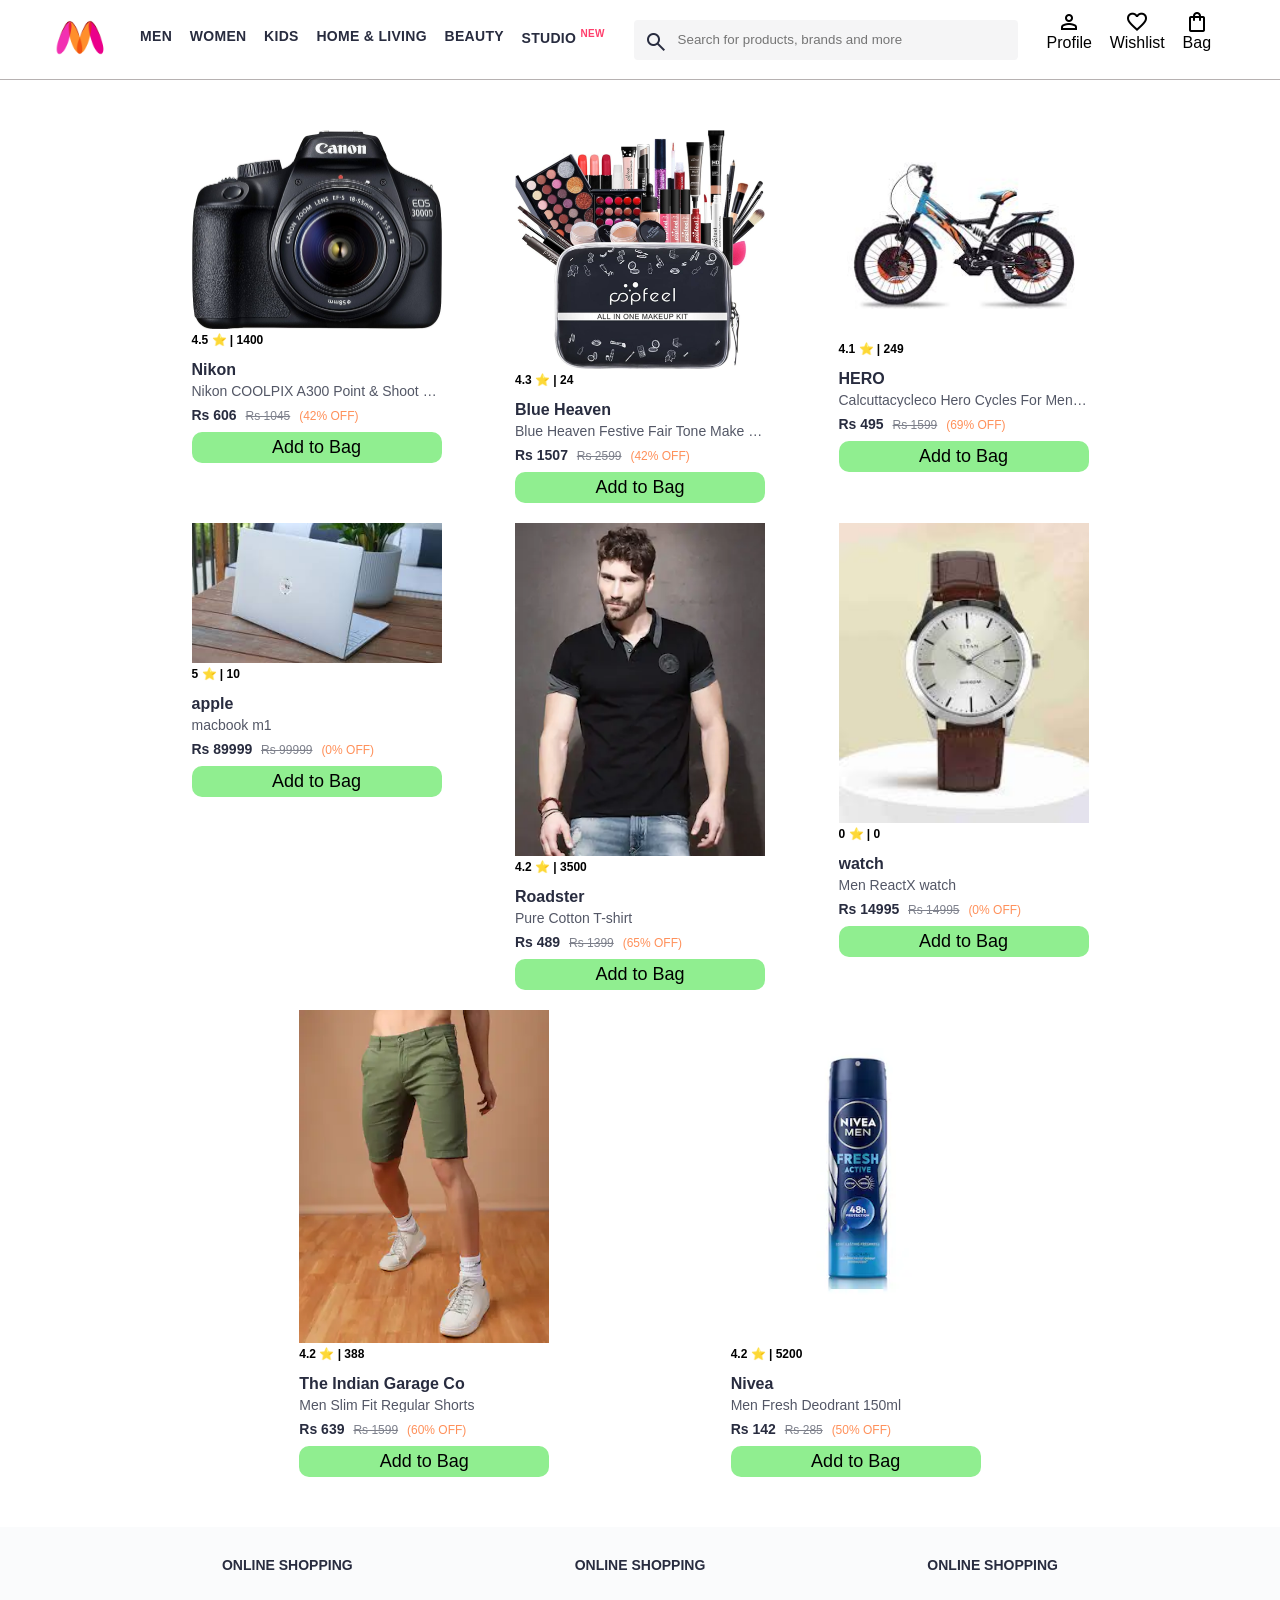
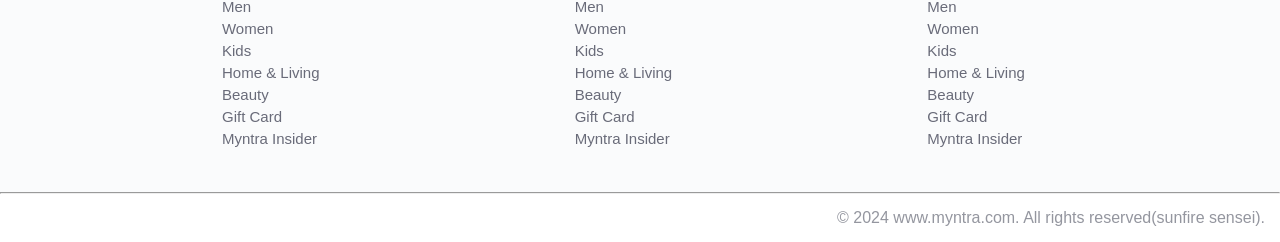
<file: index.html>
<!DOCTYPE html>
<html lang="en">
  <head>
    <title>Myntra Functional Clone</title>
    <link rel="stylesheet" href="css/index.css" />
    <link
      rel="stylesheet"
      href="https://fonts.googleapis.com/css2?family=Material+Symbols+Outlined:opsz,wght,FILL,GRAD@20..48,100..700,0..1,-50..200"
    />
  </head>
  <body>
    <header>
      <div class="logo_container">
        <a href="#"
          ><img
            class="myntra_home"
            src="images/myntra_logo.webp"
            alt="Myntra Home"
        /></a>
      </div>
      <nav class="nav_bar">
        <a href="#">Men</a>
        <a href="#">Women</a>
        <a href="#">Kids</a>
        <a href="#">Home & Living</a>
        <a href="#">Beauty</a>
        <a href="#">Studio <sup>New</sup></a>
      </nav>
      <div class="search_bar">
        <span class="material-symbols-outlined search_icon">search</span>
        <input
          class="search_input"
          placeholder="Search for products, brands and more"
        />
      </div>
      <div class="action_bar">
        <div class="action_container">
          <span class="material-symbols-outlined action_icon">person</span>
          <span class="action_name">Profile</span>
        </div>

        <div class="action_container">
          <span class="material-symbols-outlined action_icon">favorite</span>
          <span class="action_name">Wishlist</span>
        </div>

        <a class="action_container" href="pages/bag.html">
          <span class="material-symbols-outlined action_icon"
            >shopping_bag</span
          >
          <span class="action_name">Bag</span>
          <span class="bag-item-count">0</span>
        </a>
      </div>
    </header>
    <main>
      <div class="items-container"></div>
    </main>
    <footer>
      <div class="footer_container">
        <div class="footer_column">
          <h3>ONLINE SHOPPING</h3>

          <a href="#">Men</a>
          <a href="#">Women</a>
          <a href="#">Kids</a>
          <a href="#">Home & Living</a>
          <a href="#">Beauty</a>
          <a href="#">Gift Card</a>
          <a href="#">Myntra Insider</a>
        </div>

        <div class="footer_column">
          <h3>ONLINE SHOPPING</h3>

          <a href="#">Men</a>
          <a href="#">Women</a>
          <a href="#">Kids</a>
          <a href="#">Home & Living</a>
          <a href="#">Beauty</a>
          <a href="#">Gift Card</a>
          <a href="#">Myntra Insider</a>
        </div>

        <div class="footer_column">
          <h3>ONLINE SHOPPING</h3>

          <a href="#">Men</a>
          <a href="#">Women</a>
          <a href="#">Kids</a>
          <a href="#">Home & Living</a>
          <a href="#">Beauty</a>
          <a href="#">Gift Card</a>
          <a href="#">Myntra Insider</a>
        </div>
      </div>
      <hr />

      <div class="copyright">
        © 2024 www.myntra.com. All rights reserved(sunfire sensei).
      </div>
    </footer>
    <script src="data/items.js"></script>
    <script src="scripts/index.js"></script>
  </body>
</html>
</file>
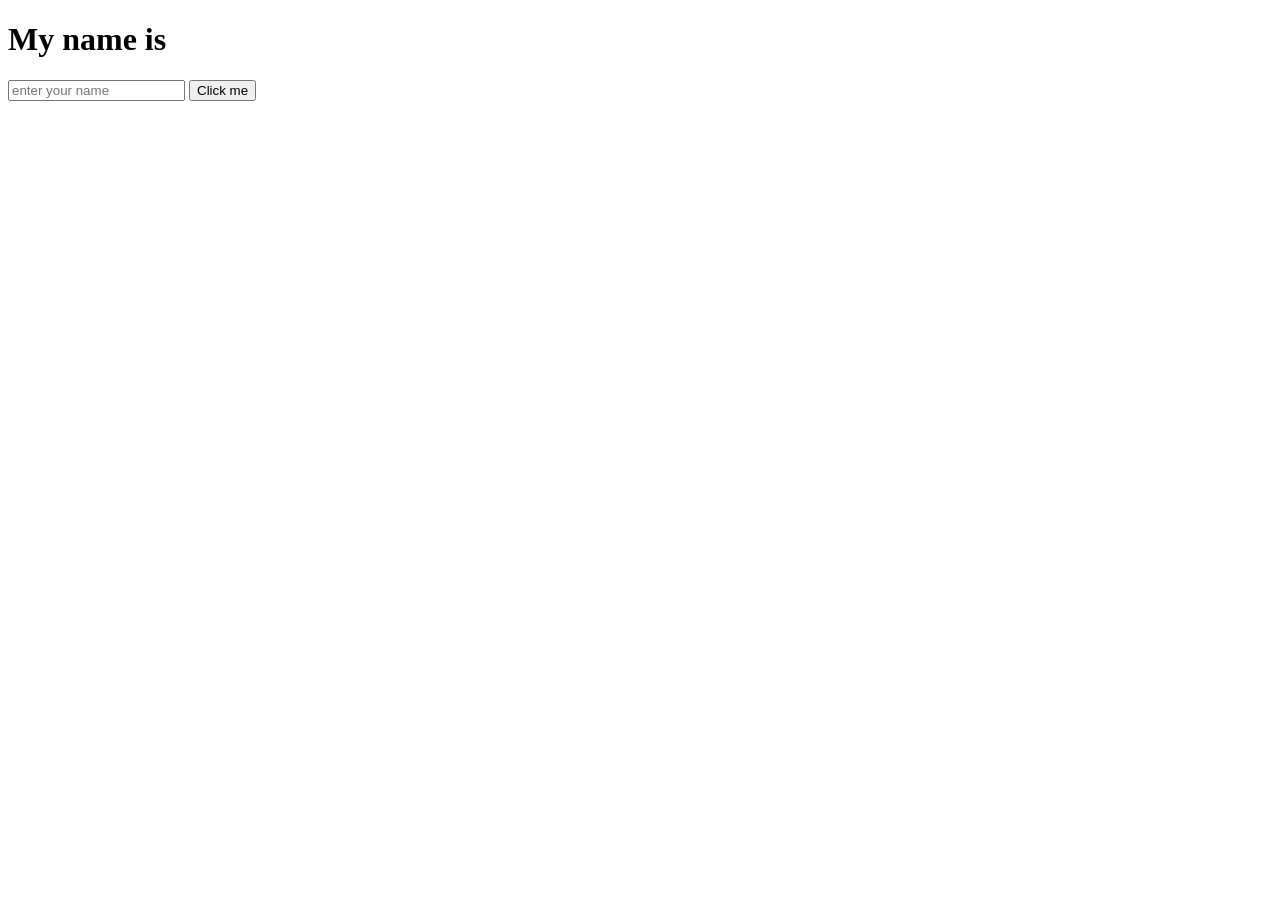
<file: doubts.html>
<!DOCTYPE html>
<html lang="en">
<head>
  <meta charset="UTF-8">
  <meta name="viewport" content="width=device-width, initial-scale=1.0">
  <title>Document</title>
</head>
<body>
  <h1>My name is <span id="showName"></span></h1>
  <input type="text" id="username" placeholder="enter your name">
  <button id="clickButton">Click me</button>
  <script>
    let showName = document.getElementById("showName")
    let uname = document.getElementById("username")
    let btn = document.getElementById("clickButton")
    btn.addEventListener("click", () => {
      let value = uname.value
      localStorage.setItem("name", value)
    })
    window.addEventListener("load", ()=>{
      let value = localStorage.getItem(`name`)
      showName.innerText = value
    })
  </script>
</body>
</html>
</file>
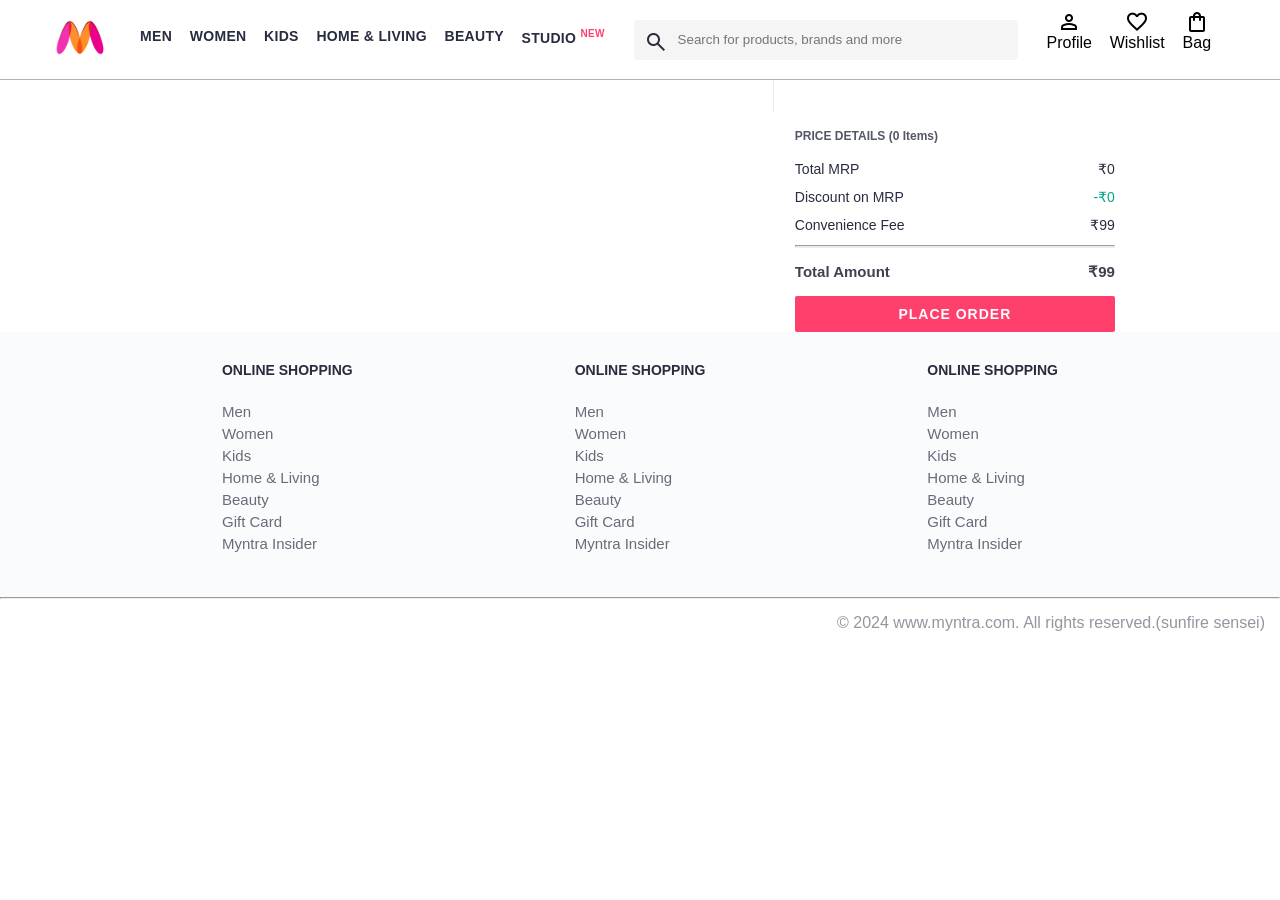
<file: pages/bag.html>
<!DOCTYPE html>
<html lang="en">
  <head>
    <title>Myntra Clone</title>
    <link rel="stylesheet" href="../css/index.css" />
    <link rel="stylesheet" href="../css/bag.css" />
    <link
      rel="stylesheet"
      href="https://fonts.googleapis.com/css2?family=Material+Symbols+Outlined:opsz,wght,FILL,GRAD@20..48,100..700,0..1,-50..200"
    />
  </head>
  <body>
    <header>
      <div class="logo_container">
        <a href="#"
          ><img
            class="myntra_home"
            src="../images/myntra_logo.webp"
            alt="Myntra Home"
        /></a>
      </div>
      <nav class="nav_bar">
        <a href="#">Men</a>
        <a href="#">Women</a>
        <a href="#">Kids</a>
        <a href="#">Home & Living</a>
        <a href="#">Beauty</a>
        <a href="#">Studio <sup>New</sup></a>
      </nav>
      <div class="search_bar">
        <span class="material-symbols-outlined search_icon">search</span>
        <input
          class="search_input"
          placeholder="Search for products, brands and more"
        />
      </div>
      <div class="action_bar">
        <div class="action_container">
          <span class="material-symbols-outlined action_icon">person</span>
          <span class="action_name">Profile</span>
        </div>

        <div class="action_container">
          <span class="material-symbols-outlined action_icon">favorite</span>
          <span class="action_name">Wishlist</span>
        </div>

        <div class="action_container">
          <span class="material-symbols-outlined action_icon"
            >shopping_bag</span
          >
          <span class="action_name">Bag</span>
          <span class="bag-item-count">0</span>
        </div>
      </div>
    </header>

    <main>
      <div class="bag-page">
        <div class="bag-items-container"></div>
        <div class="bag-summary"></div>
      </div>
    </main>

    <footer>
      <div class="footer_container">
        <div class="footer_column">
          <h3>ONLINE SHOPPING</h3>

          <a href="#">Men</a>
          <a href="#">Women</a>
          <a href="#">Kids</a>
          <a href="#">Home & Living</a>
          <a href="#">Beauty</a>
          <a href="#">Gift Card</a>
          <a href="#">Myntra Insider</a>
        </div>

        <div class="footer_column">
          <h3>ONLINE SHOPPING</h3>

          <a href="#">Men</a>
          <a href="#">Women</a>
          <a href="#">Kids</a>
          <a href="#">Home & Living</a>
          <a href="#">Beauty</a>
          <a href="#">Gift Card</a>
          <a href="#">Myntra Insider</a>
        </div>

        <div class="footer_column">
          <h3>ONLINE SHOPPING</h3>

          <a href="#">Men</a>
          <a href="#">Women</a>
          <a href="#">Kids</a>
          <a href="#">Home & Living</a>
          <a href="#">Beauty</a>
          <a href="#">Gift Card</a>
          <a href="#">Myntra Insider</a>
        </div>
      </div>
      <hr />

      <div class="copyright">
        © 2024 www.myntra.com. All rights reserved.(sunfire sensei)
      </div>
    </footer>
    <script src="../data/items.js"></script>
    <script src="../scripts/index.js"></script>
    <script src="../scripts/bag.js"></script>
  </body>
</html>
</file>
<file: css/index.css>
/***************** Item Page CSS **************************/
/*.action_container {
    text-decoration: none;
}
a.action_container:link {
    color:black;
}
.item-details {
    cursor: pointer;
    width: 250px;
    margin: 10px;
}
.stars {
    font-size: 12px;
    font-weight: 700;
    text-align: left;
}
.company {
    font-size: 18px;
    font-weight: 700;
    line-height: 1;
    color: #282c3f;
    margin-bottom: 6px;
    overflow: hidden;
    text-overflow: ellipsis;
    white-space: nowrap;
    margin-top: 20px;
}
.item-name {
    color: #535766;
    font-size: 16px;
    line-height: 1;
    margin-bottom: 0;
    margin-top: 0;
    overflow: hidden;
    text-overflow: ellipsis;
    white-space: nowrap;
    font-weight: 400;
    display: block;
}
.price-container {
    margin-top: 10px;
}
.current-price {
    font-size: 14px;
    font-weight: 700;
    color: #282c3f;
}
.original-price {
    text-decoration: line-through;
    color: #7e818c;
    font-weight: 400;
    margin-left: 5px;
    font-size: 12px;
}
.discount-percentage {
    color: #ff905a;
    font-weight: 400;
    font-size: 12px;
    margin-left: 5px;
}
.btn-bag {
    background-color: lightgreen;
    border: none;
    padding: 5px 15px;
    border-radius: 10px;
    width: 100%;
    margin-top: 7px;
    font-size: 20px;
    cursor: pointer;
}
.bag-items {
    background-color: #f16565;
    white-space: nowrap;
    text-align: center;
    line-height: 18px;
    padding: 0 6px;
    height: 18px;
    position: relative;
    border-radius: 50%;
    font-size: 12px;
    color: #fff;
    left: 13px;
    top: -44px;
    font-weight: 700;
    cursor: pointer;
}*/

* {
    margin: 0;
    padding: 0;
    font-family: Assistant,-apple-system,BlinkMacSystemFont,Segoe UI,Roboto,Helvetica,Arial,sans-serif;
    box-sizing: border-box;
}
header {
    display: flex;
    background-color: #ffffff;
    height: 80px;
    justify-content: space-between;
    align-items: center;
    border-bottom: 1px solid #b6b1b1;
}
.myntra_home {
    height: 45px;
}
.logo_container {
    margin-left: 4%;
}
.action_bar {
    margin-right: 4%;
}
.nav_bar {
    display: flex;
    min-width: 500px;
    justify-content: space-evenly;
}
.nav_bar a {
    font-size: 14px;
    letter-spacing: .3px;
    color: #282c3f;
    font-weight: 700;
    text-transform: uppercase;
    text-decoration: none;
    padding: 28px 0;
    border-bottom: 5px solid #ffffff;
}
.nav_bar a:hover {
    border-bottom: 4px solid #f54e77;
}

.nav_bar a sup {
    color: #ff3f6c;
    font-size: 10px;
}

.search_bar {
    height: 40px;
    min-width: 200px;
    width: 30%;
    display: flex;
    align-items: center;
}
.search_icon {
    box-sizing: content-box;
    height: 20px;
    padding: 10px;

    background-color: #f5f5f6;
    color: #282c3f;
    font-weight: 300;
    border-radius: 4px 0 0 4px;
}
.search_input {
    color: #696e79;
    background-color: #f5f5f6;
    flex-grow: 1;
    height: 40px;
    border: 0;
    border-radius: 0 4px 4px 0;
}

.action_bar {
    display: flex;
    min-width: 200px;
    justify-content: space-evenly;
}

.action_container {
    display: flex;
    flex-direction: column;
    align-items: center;
}

/* Main section */
.banner_container {
    margin: 40px 0;
}
.banner_image {
    width: 100%;
}

.category_heading {
    text-transform: uppercase;
    color: #3e4152;
    letter-spacing: .15em;
    font-size: 1.8em;
    margin: 50px 0 10px 30px;
    max-height: 5em;
    font-weight: 700;
}

.category-items, .items-container {
    width: 80%;
    margin: 50px 10%;
    display: flex;
    flex-wrap: wrap;
    justify-content: space-evenly;
}

.sale_item {
    width: 250px;
}

.footer_container {
    padding: 30px 0px 40px 0px;
    background: #FAFBFC;
    display: flex;
    justify-content: space-evenly;
}

.footer_column {
    display: flex;
    flex-direction: column;
}

.footer_column h3 {
    color: #282c3f;
    font-size: 14px;
    margin-bottom: 25px;
}

.footer_column a {
    color: #696b79;
    font-size: 15px;
    text-decoration: none;
    padding-bottom: 5px;
}

.copyright {
    color: #94969f;
    text-align: end;
    padding: 15px;
}

.items-container {
    width: 80%;
    margin: 40px 10%;
}
.item-container {
    width: 250px;
    margin: 10px;
}
.item-image {
    width: 100%;
}
.rating {
    font-size: 12px;
    font-weight: 700;
}
.company-name {
    margin-top: 15px;
    font-size: 16px;
    font-weight: 700;
    line-height: 1;
    color: #282c3f;
    margin-bottom: 6px;
    overflow: hidden;
    text-overflow: ellipsis;
    white-space: nowrap;
}
.item-name {
    color: #535766;
    font-size: 14px;
    line-height: 1;
    margin-bottom: 0;
    margin-top: 0;
    overflow: hidden;
    text-overflow: ellipsis;
    white-space: nowrap;
    font-weight: 400;
    display: block;
}
.price {
    margin-top: 10px;
    font-size: 14px;
    line-height: 15px;
    color: #282c3f;
    white-space: nowrap;
}
.current-price {
    font-size: 14px;
    font-weight: 700;
    color: #282c3f;
}
.original-price {
    text-decoration: line-through;
    color: #7e818c;
    font-weight: 400;
    margin-left: 5px;
    font-size: 12px;
}
.discount {
    color: #ff905a;
    font-weight: 400;
    font-size: 12px;
    margin-left: 5px;
}
.btn-add-bag {
    margin-top: 8px;
    font-size: 18px;
    width: 100%;
    background-color: lightgreen;
    border: none;
    padding: 5px 15px;
    border-radius: 10px;
    cursor: pointer;
}
.bag-item-count {
    background-color: #f16565;
    white-space: nowrap;
    text-align: center;
    line-height: 18px;
    padding: 0 6px;
    height: 18px;
    position: relative;
    border-radius: 50%;
    font-size: 12px;
    color: #fff;
    left: 13px;
    top: -44px;
    font-weight: 700;
    cursor: pointer;
}
.action_container {
    text-decoration: none;
}
a.action_container:link {
    color:black;
}
</file>
<file: css/bag.css>
.bag-items-container {
    display: inline-block;
    width: 64%;
    padding-right: 20px;
    border-right: 1px solid #eaeaec;
    padding-top: 32px;
    color: #282c3f;
    font-size: 13px;
    line-height: 1.42857143;
  }
  
  .bag-page {
    width: 75%;
    margin-left: 12.5%;
  }
  
  .bag-summary {
    vertical-align: top;
    display: inline-block;
    width: 35%;
    padding: 24px 0 0 16px;
    color: #282c3f;
    font-size: 13px;
    line-height: 1.42857143;
  }
  
  .bag-details-container {
    margin-bottom: 16px;
  }
  
  .price-header {
    font-size: 12px;
    font-weight: 700;
    margin: 24px 0 16px;
    color: #535766;
  }
  
  .price-item {
    margin-bottom: 12px;
    line-height: 16px;
    font-size: 14px;
    color: #282c3f;
  }
  
  .price-item-value {
    float: right;
  }
  
  .priceDetail-base-discount {
    color: #03a685;
  }
  
  .price-footer {
    font-weight: 700;
    font-size: 15px;
    padding-top: 16px;
    border-top: 1px solid #eaeaec;
    color: #3e4152;
    line-height: 16px;
  }
  
  .btn-place-order {
    width: 100%;
    letter-spacing: 1px;
    font-size: 14px;
    font-weight: 600;
    border-radius: 2px;
    border-width: 0px;
    padding: 10px 16px;
    background-color: rgb(255, 63, 108);
    color: rgb(255, 255, 255);
    cursor: pointer;
  }
  
  .bag-item-container {
    margin-bottom: 8px;
    background: #fff;
    font-size: 14px;
    border: 1px solid #eaeaec;
    border-radius: 4px;
    position: relative;
    padding: 12px 12px 0;
  }
  
  .item-left-part {
    position: absolute;
    background: rgb(255, 242, 223);
    height: 148px;
    width: 111px;
  }
  
  .item-right-part {
    padding-left: 12px;
    position: relative;
    min-height: 148px;
    margin-left: 111px;
    margin-bottom: 12px;
  }
  
  .bag-item-img {
    width: 100%;
  }
  
  .return-period {
    display: inline-flex;
    font-size: 14px;
    padding-top: 8px;
  }
  
  .return-period-days {
    font-weight: 700;
    margin-right: 4px;
  }
  
  .delivery-details {
    margin-top: 5px;
    color: #282c3f;
    font-size: 12px;
    letter-spacing: -.1px;
    margin-bottom: 8px;
    line-height: 15px;
  }
  
  .delivery-details-days {
    color: #03a685;
  }
  
  .remove-from-cart {
    position: absolute;
    font-size: 25px;
    top: 10px;
    right: 18px;
    width: 14px;
    height: 14px;
    cursor: pointer;
  }
</file>
